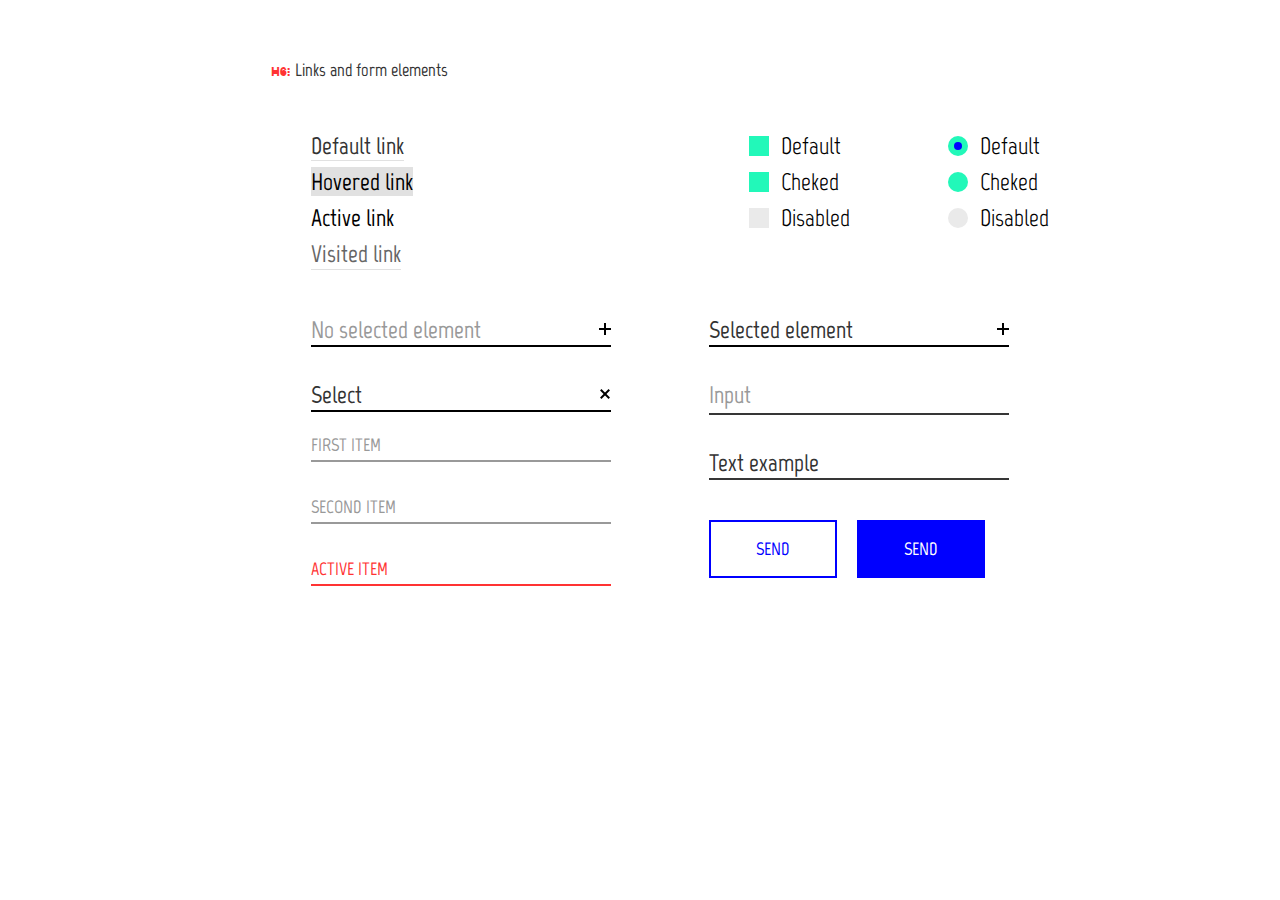
<file: index.html>
<!DOCTYPE html>
<html lang="en">
  <head>
    <meta charset="UTF-8" />
    <meta name="viewport" content="width=device-width, initial-scale=1.0" />
    <title>Document</title>
    <link rel="stylesheet" href="css/style.min.css" />
    <style></style>
  </head>

  <body>
    <div class="container">
      <h1 class="title">
        <span class="title--red">h6:</span>Links and form elements
      </h1>

      <form class="form" action="#" method="post">
        <ul class="links">
          <li class="links__item">
            <a class="links__link links__link--default" href="#"
              >Default link</a
            >
          </li>
          <li class="links__item">
            <a class="links__link links__link--hovered" href="#"
              >Hovered link</a
            >
          </li>
          <li class="links__item">
            <a class="links__link links__link--active" href="#">Active link</a>
          </li>
          <li class="links__item">
            <a class="links__link links__link--visited" href="#"
              >Visited link</a
            >
          </li>
        </ul>
        <div class="form__select select" id="select-1">
          <button class="select__button select__button-1" type="button">
            No selected element
          </button>

          <div class="select__content">
            <input
              id="input-1"
              class="select__input"
              type="radio"
              name="select1"
            />
            <label class="select__label" for="input-1">First</label>
            <input
              id="input-2"
              class="select__input"
              type="radio"
              name="select1"
            />
            <label class="select__label" for="input-2">Second</label>
            <input
              id="input-3"
              class="select__input"
              type="radio"
              name="select1"
            />
            <label class="select__label" for="input-3">Active</label>
          </div>
        </div>
        <div class="form__select select active" id="select-2">
          <button class="select__button select__button-2" type="button">
            Select
          </button>

          <div class="select__content">
            <input
              id="input-4"
              class="select__input"
              type="radio"
              name="select2"
            />
            <label class="select__label" for="input-4">First item</label>

            <input
              id="input-5"
              class="select__input"
              type="radio"
              name="select2"
            /><label class="select__label" for="input-5">Second item</label>

            <input
              id="input-6"
              class="select__input"
              type="radio"
              name="select2"
              checked
            /><label class="select__label" for="input-6">Active item</label>
          </div>
        </div>
        <div class="form__select select" id="select-3">
          <button class="select__button select__button-3" type="button">
            Selected element
          </button>

          <div class="select__content">
            <input
              id="input-7"
              class="select__input"
              type="radio"
              name="select3"
              checked
            />
            <label class="select__label" for="input-7">First element</label>
            <input
              id="input-8"
              class="select__input"
              type="radio"
              name="select3"
              checked
            />
            <label class="select__label" for="input-8">Second element</label>
            <input
              id="input-9"
              class="select__input"
              type="radio"
              name="select3"
            />
            <label class="select__label" for="input-9">Active element</label>
          </div>
        </div>

        <div class="panel-box">
          <div class="checkbox-panel" role="group">
            <input
              class="checkbox-panel__input"
              type="checkbox"
              name="checkbox-1"
              id="checkbox-1"
            />
            <label class="checkbox-panel__label" for="checkbox-1"
              >Default</label
            >
            <input
              class="checkbox-panel__input"
              type="checkbox"
              name="checkbox-2"
              id="checkbox-2"
            />
            <label class="checkbox-panel__label" for="checkbox-2">Cheked</label>
            <input
              class="checkbox-panel__input"
              type="checkbox"
              name="checkbox-3"
              id="checkbox-3"
              disabled
            />
            <label class="checkbox-panel__label" for="checkbox-3"
              >Disabled</label
            >
          </div>
          <div class="radio-panel" role="group">
            <input
              class="radio-panel__input"
              type="radio"
              name="radio"
              id="radio-1"
              value="chose-1"
              checked
            />
            <label class="radio-panel__label" for="radio-1">Default</label>
            <input
              class="radio-panel__input"
              type="radio"
              name="radio"
              id="radio-2"
              value="chose-2"
            />
            <label class="radio-panel__label" for="radio-2">Cheked</label>
            <input
              class="radio-panel__input"
              type="radio"
              name="radio"
              id="radio-3"
              value="chose-3"
              disabled
            />
            <label class="radio-panel__label" for="radio-3">Disabled</label>
          </div>
        </div>
        <div id="right-box" class="right-box">
          <input
            class="form__input"
            type="text"
            name="text-input"
            placeholder="Input"
            autocomplete="off"
          />
          <textarea
            class="form__textarea"
            name="textarea"
            placeholder="Text example"
          ></textarea>
          <div class="button-box">
            <button class="submit-btn" type="submit">send</button>
            <button class="submit-btn submit-btn--invert" type="submit">
              send
            </button>
          </div>
        </div>
      </form>
    </div>

    <script src="js/main.min.js"></script>
  </body>
</html>
</file>
<file: css/style.min.css>
@font-face{font-family:'Marvel_R';src:url("../fonts/Marvel-Regular.eot");src:local("Marvel"),local("Marvel-Regular"),url("../fonts/") format("embedded-opentype"),url("../fonts/Marvel-Regular.woff2") format("woff2"),url("../fonts/Marvel-Regular.woff") format("woff"),url("../fonts/Marvel-Regular.ttf") format("truetype");font-weight:400;font-style:normal}@font-face{font-family:'Marvel_I';src:url("../fonts/Marvel-Italic.eot");src:local("Marvel Italic"),local("Marvel-Italic"),url("../fonts/Marvel-Italic.eot?#iefix") format("embedded-opentype"),url("../fonts/Marvel-Italic.woff2") format("woff2"),url("../fonts/Marvel-Italic.woff") format("woff"),url("../fonts/Marvel-Italic.ttf") format("truetype");font-weight:400;font-style:italic}@font-face{font-family:'Marvel_BI';src:url("../fonts/Marvel-BoldItalic.eot");src:local("Marvel Bold Italic"),local("Marvel-BoldItalic"),url("../fonts/Marvel-BoldItalic.eot?#iefix") format("embedded-opentype"),url("../fonts/Marvel-BoldItalic.woff2") format("woff2"),url("../fonts/Marvel-BoldItalic.woff") format("woff"),url("../fonts/Marvel-BoldItalic.ttf") format("truetype");font-weight:700;font-style:italic}@font-face{font-family:'Marvel_B';src:url("../fonts/Marvel-Bold.eot");src:local("Marvel Bold"),local("Marvel-Bold"),url("../fonts/Marvel-Bold.eot?#iefix") format("embedded-opentype"),url("../fonts/Marvel-Bold.woff2") format("woff2"),url("../fonts/Marvel-Bold.woff") format("woff"),url("../fonts/Marvel-Bold.ttf") format("truetype");font-weight:700;font-style:normal}@font-face{font-family:'HipstelveticaB';src:url("../fonts/Hipstelvetica-Bold.ttf");src:local("../fonts/Hipstelvetica-Bold"),local("../fonts/Hipstelvetica-Bold"),url("../fonts/Hipstelvetica-Bold.ttf") format("truetype");font-weight:bold;font-style:normal}html{-webkit-box-sizing:border-box;box-sizing:border-box}*,*::after,*::before{-webkit-box-sizing:inherit;box-sizing:inherit}body,h1,h2,h3,h4,h5,h6,p,ul,ol,li,figure,figcaption,blockquote,dl,dd{margin:0}ul{list-style:none;padding:0}img{max-width:100%;display:block}input,button,textarea,select{font:inherit}a{text-decoration:none}html,body{height:100%;font-family:Marvel_B, sans-serif;font-size:24px;line-height:1.5;color:#333333}.container{max-width:320px;margin:0 auto;padding:45px 15px}.title{margin-bottom:30px;font-size:18px;line-height:2}.title--red{font-size:12px;color:#ff3333;font-family:HipstelveticaB, sans-serif;padding-right:5px}.links{margin-bottom:40px;max-width:300px}.links__link--default{color:#333333;border-bottom:1px solid #e1e1e1}.links__link--hovered{color:#000000;background-color:#e1e1e1}.links__link--active{color:#000000}.links__link--visited{color:#666666;padding-bottom:1px;border-bottom:1px solid #e1e1e1}.form__input{position:relative;z-index:10;padding:0;margin-bottom:30px;color:#333333;border:none;border-bottom:2px solid #363636;width:100%;max-width:291px;outline:none}.form__input::-webkit-input-placeholder{color:#999999}.form__textarea{color:#333333;padding:0;margin-bottom:40px;resize:none;width:100%;max-height:35px;max-width:291px;display:block;outline:none;border:none;border-bottom:2px solid #363636;overflow:hidden}.form__textarea::-webkit-input-placeholder{color:#333333}.select{position:relative;height:35px;margin-bottom:30px}.select__button{position:relative;width:100%;height:100%;max-width:291px;padding:0 0 5px 0;font-size:24px;line-height:1.5;text-align:left;color:#999999;border:none;border-bottom:2px solid black;outline:none;background-color:transparent;cursor:pointer;overflow:hidden}.select__button::before,.select__button::after{content:'';position:absolute;right:6px;top:50%;background-color:#000;-webkit-transform:translate(50%, -50%);-ms-transform:translate(50%, -50%);transform:translate(50%, -50%);-webkit-transition:-webkit-transform 0.3s ease-out;transition:-webkit-transform 0.3s ease-out;-o-transition:transform 0.3s ease-out;transition:transform 0.3s ease-out;transition:transform 0.3s ease-out, -webkit-transform 0.3s ease-out}.select__button::before{width:12px;height:2px}.select__button::after{width:2px;height:12px}.select__button-2,.select__button-3{color:#333333}.select.active{margin-bottom:200px}.select.active .select__button::before{-webkit-transform:translate(6px, -1px) rotate(135deg);-ms-transform:translate(6px, -1px) rotate(135deg);transform:translate(6px, -1px) rotate(135deg)}.select.active .select__button::after{-webkit-transform:translate(1px, -6px) rotate(135deg);-ms-transform:translate(1px, -6px) rotate(135deg);transform:translate(1px, -6px) rotate(135deg)}.select.active .select__content{opacity:1;-webkit-transition:opacity 0.3s ease-out;-o-transition:opacity 0.3s ease-out;transition:opacity 0.3s ease-out;pointer-events:auto}.select.active .select__label{text-transform:uppercase;max-height:35px;padding-bottom:5px;border-bottom:2px solid currentColor}.select.active .select__label:hover,.select.active .select__label:focus{color:#ff3333;border-bottom:2px solid currentColor}.select__content{position:absolute;top:50px;left:0;display:-webkit-box;display:-ms-flexbox;display:flex;-webkit-box-orient:vertical;-webkit-box-direction:normal;-ms-flex-direction:column;flex-direction:column;width:100%;max-width:291px;opacity:0;pointer-events:none}.select__label{max-height:0;height:35px;font-size:18px;line-height:2;color:#999999;cursor:pointer;overflow:hidden}.select__label:not(:last-child){margin-bottom:27px}.select__input{position:absolute;width:1px;height:1px;margin:-1px;border:0;padding:0;clip:rect(0 0 0 0);overflow:hidden}.select__input:checked+.select__label{color:#ff3333;border-bottom:2px solid currentColor}.panel-box{display:-webkit-box;display:-ms-flexbox;display:flex;-webkit-box-pack:justify;-ms-flex-pack:justify;justify-content:space-between}.checkbox-panel{overflow-x:hidden;display:-webkit-box;display:-ms-flexbox;display:flex;-webkit-box-orient:vertical;-webkit-box-direction:normal;-ms-flex-direction:column;flex-direction:column}.checkbox-panel__input{position:absolute;width:1px;height:1px;margin:-1px;border:0;padding:0;clip:rect(0 0 0 0);overflow:hidden}.checkbox-panel__input:checked:not(:last-child)+.checkbox-panel__label::before{background-image:url(../images/chek.svg);background-position:center;background-size:contain}.checkbox-panel__input:disabled+.checkbox-panel__label::before{background-color:#eaeaea;cursor:no-drop}.checkbox-panel__input:disabled+.checkbox-panel__label{cursor:default}.checkbox-panel__label{max-width:170px;position:relative;padding-left:32px;font-family:Marvel_R;color:#000000;cursor:pointer}.checkbox-panel__label::before{content:'';position:absolute;top:50%;left:0;width:20px;height:20px;background-color:#22f8b9;-webkit-transform:translateY(-50%);-ms-transform:translateY(-50%);transform:translateY(-50%)}.radio-panel{display:-webkit-box;display:-ms-flexbox;display:flex;-webkit-box-orient:vertical;-webkit-box-direction:normal;-ms-flex-direction:column;flex-direction:column;margin-bottom:22px;overflow:hidden}.radio-panel__input{position:absolute;width:1px;height:1px;margin:-1px;border:0;padding:0;clip:rect(0 0 0 0);overflow:hidden}.radio-panel__input:checked:not(:last-child)+.radio-panel__label::after{content:'';position:absolute;top:50%;left:6px;width:8px;height:8px;background-color:#0000ff;border-radius:50%;-webkit-transform:translateY(-50%);-ms-transform:translateY(-50%);transform:translateY(-50%)}.radio-panel__input:disabled+.radio-panel__label::before{background-color:#eaeaea;cursor:no-drop}.radio-panel__input:disabled+.radio-panel__label{cursor:default}.radio-panel__label{font-family:Marvel_R;max-width:170px;color:#000000;position:relative;padding-left:32px;cursor:pointer}.radio-panel__label::before{content:'';position:absolute;top:50%;left:0;width:20px;height:20px;background-color:#22f8b9;border-radius:50%;-webkit-transform:translateY(-50%);-ms-transform:translateY(-50%);transform:translateY(-50%)}.button-box{width:300px;display:-webkit-box;display:-ms-flexbox;display:flex;-ms-flex-wrap:wrap;flex-wrap:wrap}.submit-btn{color:#0000ff;border:2px solid #0000ff;font-size:18px;line-height:1.67;padding:12px 45px;background-color:transparent;text-transform:uppercase;-webkit-transition:-webkit-transform 0.3s ease-out;transition:-webkit-transform 0.3s ease-out;-o-transition:transform 0.3s ease-out;transition:transform 0.3s ease-out;transition:transform 0.3s ease-out, -webkit-transform 0.3s ease-out;cursor:pointer;max-width:300px;overflow:hidden}.submit-btn--invert{color:#ffffff;background-color:#0000ff}.submit-btn:hover,.submit-btn:focus{-webkit-transform:translateY(2px);-ms-transform:translateY(2px);transform:translateY(2px);-webkit-transition:-webkit-transform 0.3s ease-out;transition:-webkit-transform 0.3s ease-out;-o-transition:transform 0.3s ease-out;transition:transform 0.3s ease-out;transition:transform 0.3s ease-out, -webkit-transform 0.3s ease-out}@media screen and (max-width: 767px){.container{position:relative;display:-webkit-box;display:-ms-flexbox;display:flex;-webkit-box-orient:vertical;-webkit-box-direction:normal;-ms-flex-direction:column;flex-direction:column}.title{-webkit-box-ordinal-group:-3;-ms-flex-order:-4;order:-4}.links{-webkit-box-ordinal-group:-2;-ms-flex-order:-3;order:-3}.links__link--hovered{display:none}#select-1{-webkit-box-ordinal-group:-1;-ms-flex-order:-2;order:-2}#select-3{-webkit-box-ordinal-group:0;-ms-flex-order:-1;order:-1}.button-box{padding-bottom:28px;display:-webkit-box;display:-ms-flexbox;display:flex;-webkit-box-orient:vertical;-webkit-box-direction:normal;-ms-flex-direction:column;flex-direction:column}.submit-btn{width:100%;padding:13px 45px}.submit-btn+.submit-btn{margin-top:20px}.form{display:-webkit-box;display:-ms-flexbox;display:flex;-webkit-box-orient:vertical;-webkit-box-direction:normal;-ms-flex-direction:column;flex-direction:column}.form__textarea{margin-bottom:157px}.panel-box{position:absolute;min-width:291px;bottom:220px;left:50%;-webkit-transform:translateX(-50%);-ms-transform:translateX(-50%);transform:translateX(-50%)}}@media screen and (min-width: 768px){.container{max-width:715px;padding-top:52px;padding-bottom:150px}.title{margin-bottom:40px}.form{display:-webkit-box;display:-ms-flexbox;display:flex;-ms-flex-wrap:wrap;flex-wrap:wrap;-webkit-box-pack:justify;-ms-flex-pack:justify;justify-content:space-between;margin-left:40px}.links{-webkit-box-ordinal-group:-1;-ms-flex-order:-2;order:-2}.panel-box{-webkit-box-ordinal-group:0;-ms-flex-order:-1;order:-1}.submit-btn+.submit-btn{margin-left:20px}#select-1,#select-3{-webkit-box-ordinal-group:1;-ms-flex-order:0;order:0}#select-2,.right-box{-webkit-box-ordinal-group:6;-ms-flex-order:5;order:5}.distance-change{margin-top:-170px}.select,.select__button,.select__label,.form__input,.form__textarea,.panel-box,.links,.right-box{min-width:291px}.right-box{max-width:291px}}@media screen and (min-width: 1200px){.container{max-width:768px}.panel-box{-webkit-transform:translateX(40px);-ms-transform:translateX(40px);transform:translateX(40px)}.select,.select__button,.select__label,.form__input,.form__textarea,.panel-box,.links{min-width:300px}.right-box{max-width:300px}}
</file>
